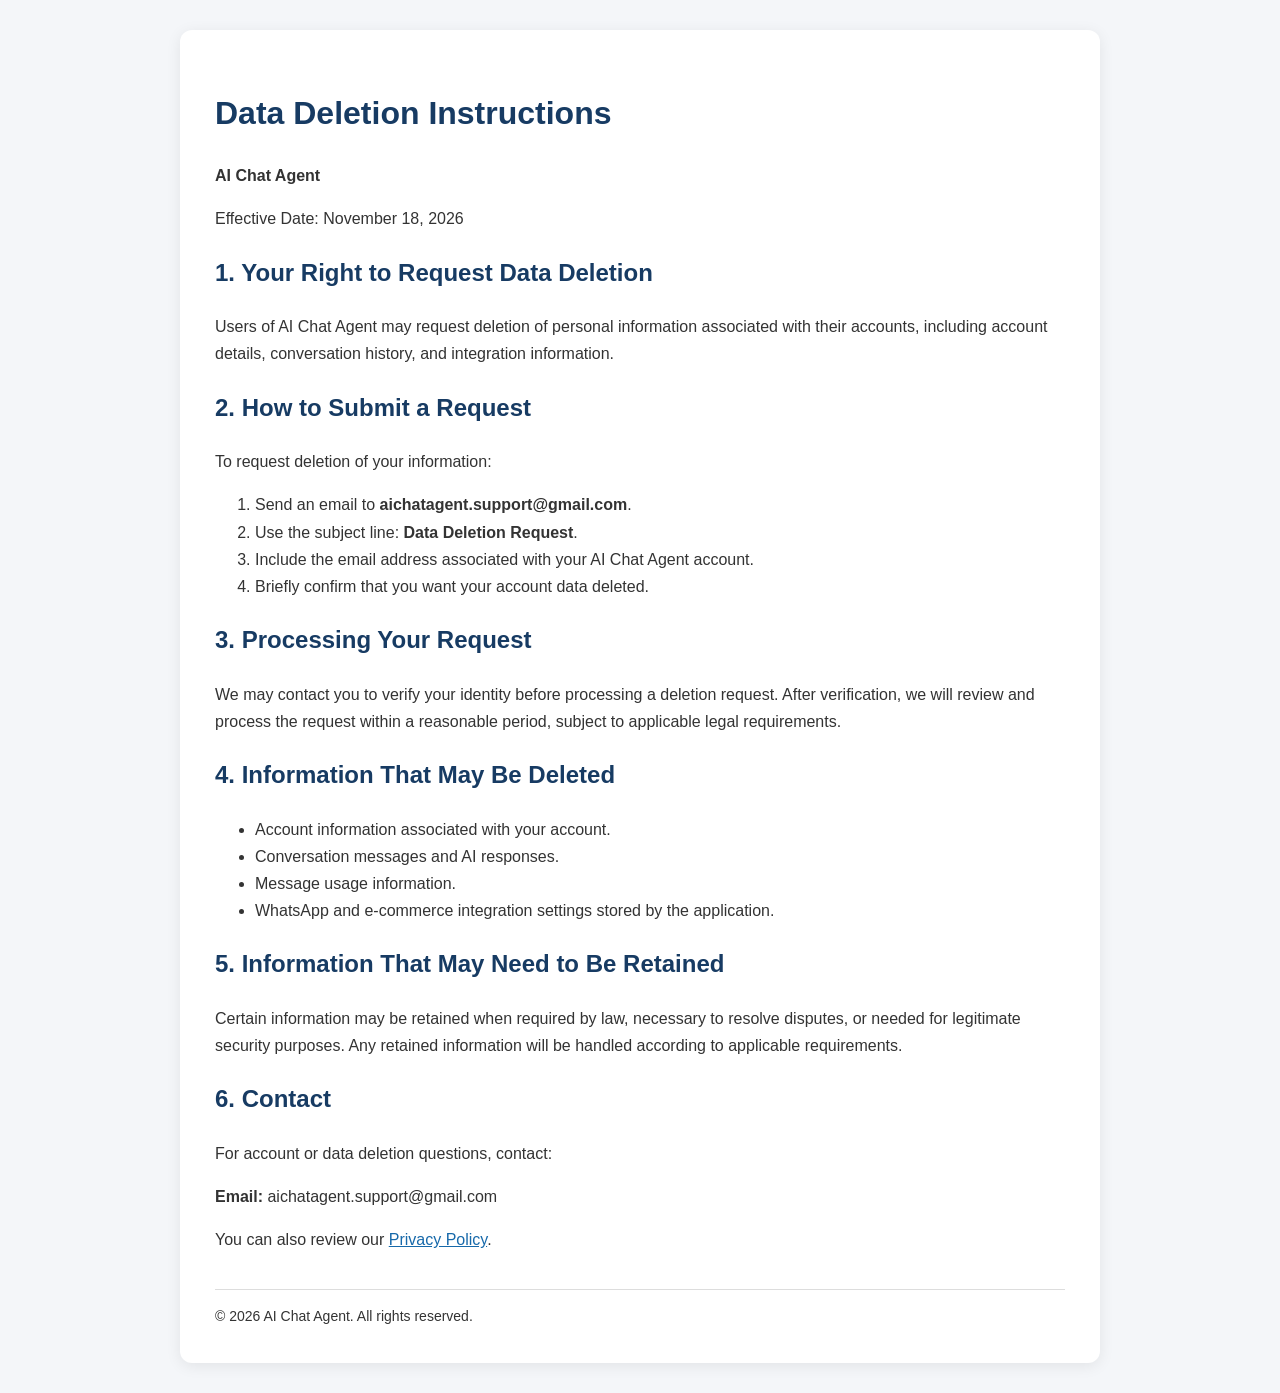
<file: templates/data-deletion.html>
<!DOCTYPE html>
<html lang="en">
<head>
    <meta charset="UTF-8">
    <meta name="viewport" content="width=device-width, initial-scale=1.0">
    <title>Data Deletion | AI Chat Agent</title>
    <style>
        body {
            font-family: Arial, sans-serif;
            background: #f4f6f9;
            color: #333;
            line-height: 1.7;
            margin: 0;
            padding: 30px 15px;
        }
        .container {
            max-width: 850px;
            margin: auto;
            background: white;
            padding: 35px;
            border-radius: 12px;
            box-shadow: 0 3px 15px rgba(0,0,0,0.08);
        }
        h1, h2 { color: #173b63; }
        a { color: #1769aa; }
        footer {
            margin-top: 35px;
            border-top: 1px solid #ddd;
            padding-top: 15px;
            font-size: 14px;
        }
    </style>
</head>
<body>
<div class="container">

    <h1>Data Deletion Instructions</h1>
    <p><strong>AI Chat Agent</strong></p>
    <p>Effective Date: November 18, 2026</p>

    <h2>1. Your Right to Request Data Deletion</h2>
    <p>
        Users of AI Chat Agent may request deletion of personal
        information associated with their accounts, including
        account details, conversation history, and integration
        information.
    </p>

    <h2>2. How to Submit a Request</h2>
    <p>To request deletion of your information:</p>
    <ol>
        <li>Send an email to
            <strong>aichatagent.support@gmail.com</strong>.</li>
        <li>Use the subject line: <strong>Data Deletion Request</strong>.</li>
        <li>Include the email address associated with your AI Chat Agent account.</li>
        <li>Briefly confirm that you want your account data deleted.</li>
    </ol>

    <h2>3. Processing Your Request</h2>
    <p>
        We may contact you to verify your identity before processing
        a deletion request. After verification, we will review and
        process the request within a reasonable period, subject to
        applicable legal requirements.
    </p>

    <h2>4. Information That May Be Deleted</h2>
    <ul>
        <li>Account information associated with your account.</li>
        <li>Conversation messages and AI responses.</li>
        <li>Message usage information.</li>
        <li>WhatsApp and e-commerce integration settings stored by the application.</li>
    </ul>

    <h2>5. Information That May Need to Be Retained</h2>
    <p>
        Certain information may be retained when required by law,
        necessary to resolve disputes, or needed for legitimate
        security purposes. Any retained information will be handled
        according to applicable requirements.
    </p>

    <h2>6. Contact</h2>
    <p>
        For account or data deletion questions, contact:
    </p>
    <p>
        <strong>Email:</strong>
        aichatagent.support@gmail.com
    </p>

    <p>
        You can also review our
        <a href="/privacy">Privacy Policy</a>.
    </p>

    <footer>
        &copy; 2026 AI Chat Agent. All rights reserved.
    </footer>

</div>
</body>
</html>
</file>
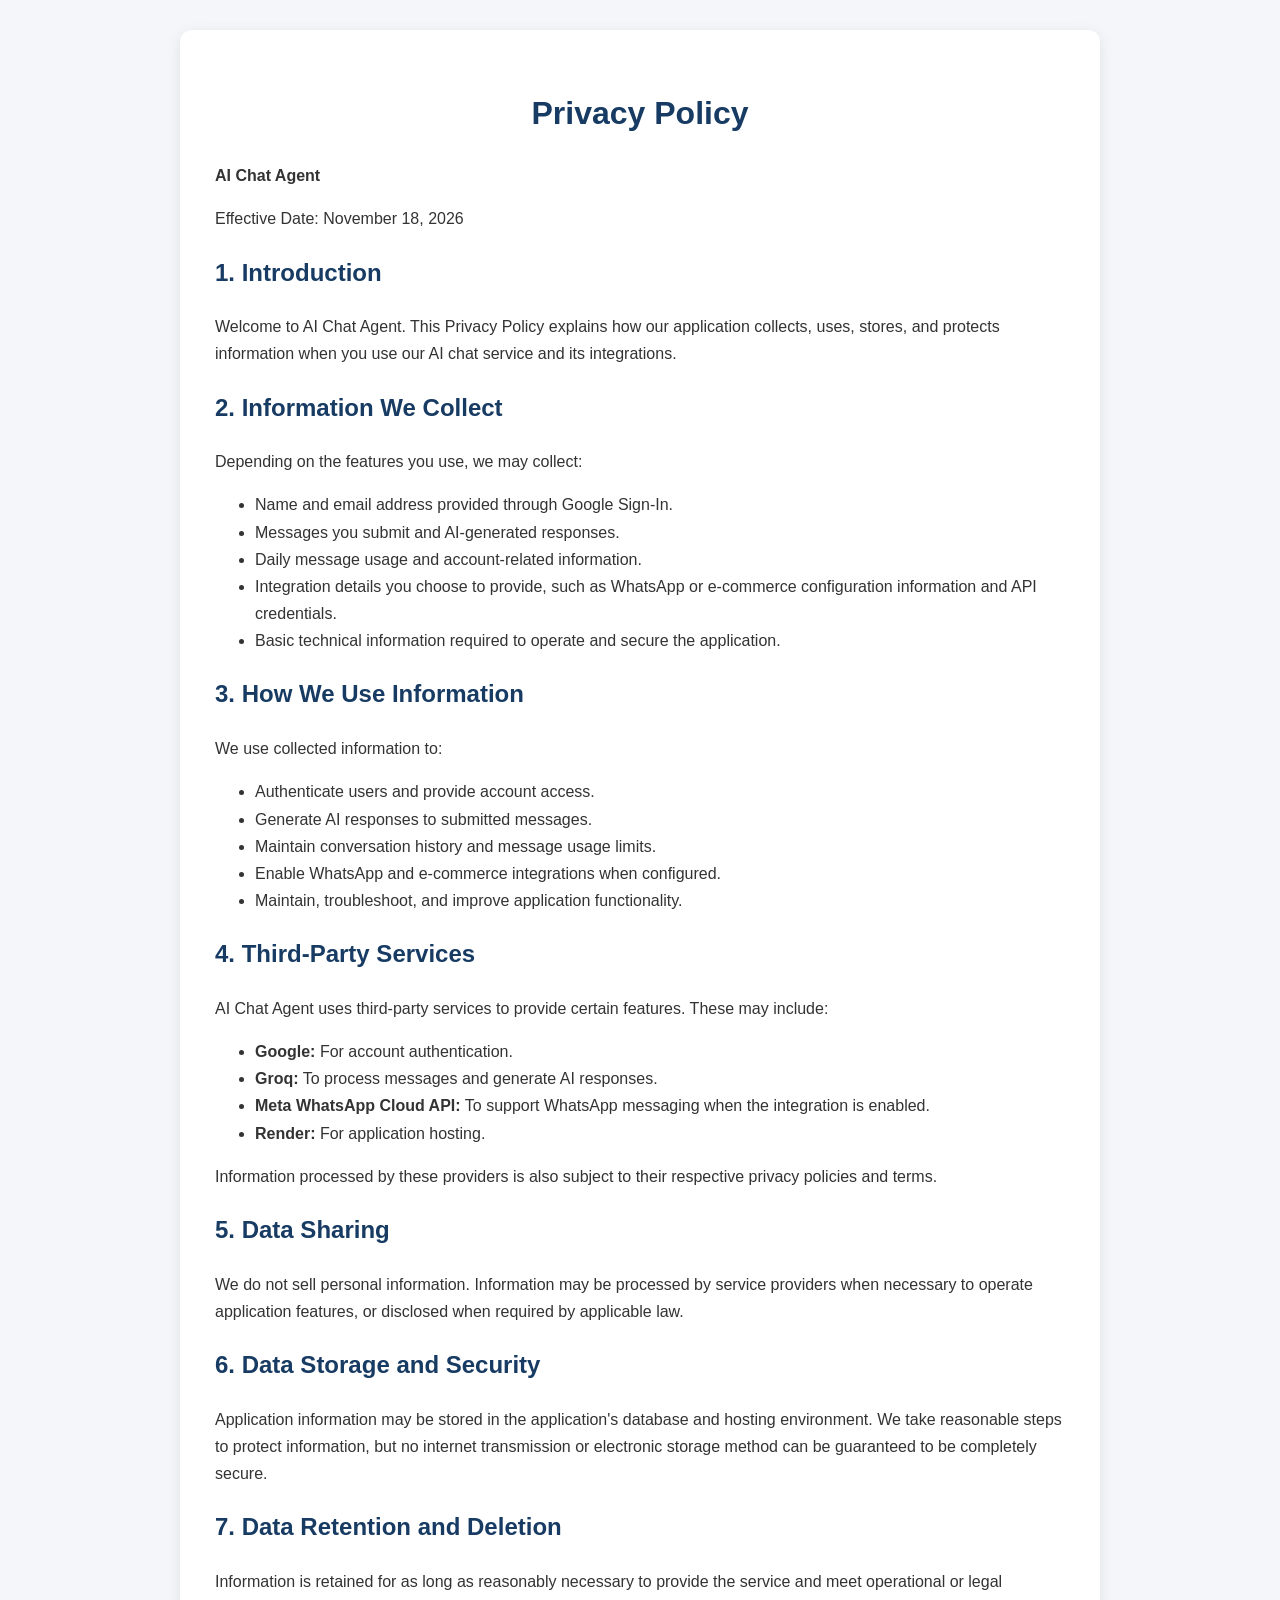
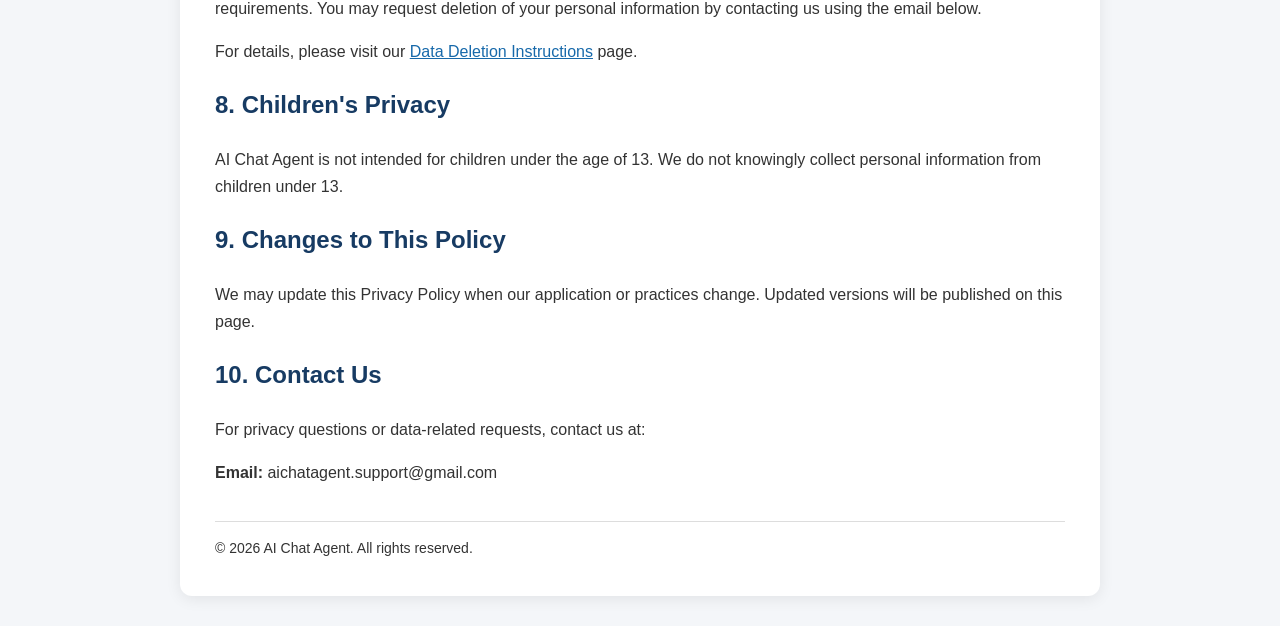
<file: templates/privacy.html>
<!DOCTYPE html>
<html lang="en">
<head>
    <meta charset="UTF-8">
    <meta name="viewport" content="width=device-width, initial-scale=1.0">
    <title>Privacy Policy | AI Chat Agent</title>
    <style>
        body {
            font-family: Arial, sans-serif;
            background: #f4f6f9;
            color: #333;
            line-height: 1.7;
            margin: 0;
            padding: 30px 15px;
        }
        .container {
            max-width: 850px;
            margin: auto;
            background: white;
            padding: 35px;
            border-radius: 12px;
            box-shadow: 0 3px 15px rgba(0,0,0,0.08);
        }
        h1, h2 { color: #173b63; }
        h1 { text-align: center; }
        a { color: #1769aa; }
        footer {
            margin-top: 35px;
            border-top: 1px solid #ddd;
            padding-top: 15px;
            font-size: 14px;
        }
    </style>
</head>
<body>
<div class="container">

    <h1>Privacy Policy</h1>
    <p><strong>AI Chat Agent</strong></p>
    <p>Effective Date: November 18, 2026</p>

    <h2>1. Introduction</h2>
    <p>
        Welcome to AI Chat Agent. This Privacy Policy explains how our
        application collects, uses, stores, and protects information
        when you use our AI chat service and its integrations.
    </p>

    <h2>2. Information We Collect</h2>
    <p>Depending on the features you use, we may collect:</p>
    <ul>
        <li>Name and email address provided through Google Sign-In.</li>
        <li>Messages you submit and AI-generated responses.</li>
        <li>Daily message usage and account-related information.</li>
        <li>Integration details you choose to provide, such as WhatsApp
            or e-commerce configuration information and API credentials.</li>
        <li>Basic technical information required to operate and secure
            the application.</li>
    </ul>

    <h2>3. How We Use Information</h2>
    <p>We use collected information to:</p>
    <ul>
        <li>Authenticate users and provide account access.</li>
        <li>Generate AI responses to submitted messages.</li>
        <li>Maintain conversation history and message usage limits.</li>
        <li>Enable WhatsApp and e-commerce integrations when configured.</li>
        <li>Maintain, troubleshoot, and improve application functionality.</li>
    </ul>

    <h2>4. Third-Party Services</h2>
    <p>
        AI Chat Agent uses third-party services to provide certain
        features. These may include:
    </p>
    <ul>
        <li><strong>Google:</strong> For account authentication.</li>
        <li><strong>Groq:</strong> To process messages and generate AI responses.</li>
        <li><strong>Meta WhatsApp Cloud API:</strong> To support WhatsApp
            messaging when the integration is enabled.</li>
        <li><strong>Render:</strong> For application hosting.</li>
    </ul>
    <p>
        Information processed by these providers is also subject to
        their respective privacy policies and terms.
    </p>

    <h2>5. Data Sharing</h2>
    <p>
        We do not sell personal information. Information may be processed
        by service providers when necessary to operate application
        features, or disclosed when required by applicable law.
    </p>

    <h2>6. Data Storage and Security</h2>
    <p>
        Application information may be stored in the application's
        database and hosting environment. We take reasonable steps
        to protect information, but no internet transmission or
        electronic storage method can be guaranteed to be completely
        secure.
    </p>

    <h2>7. Data Retention and Deletion</h2>
    <p>
        Information is retained for as long as reasonably necessary
        to provide the service and meet operational or legal requirements.
        You may request deletion of your personal information by
        contacting us using the email below.
    </p>
    <p>
        For details, please visit our
        <a href="/data-deletion">Data Deletion Instructions</a> page.
    </p>

    <h2>8. Children's Privacy</h2>
    <p>
        AI Chat Agent is not intended for children under the age of 13.
        We do not knowingly collect personal information from children
        under 13.
    </p>

    <h2>9. Changes to This Policy</h2>
    <p>
        We may update this Privacy Policy when our application or
        practices change. Updated versions will be published on this page.
    </p>

    <h2>10. Contact Us</h2>
    <p>
        For privacy questions or data-related requests, contact us at:
    </p>
    <p>
        <strong>Email:</strong>
        aichatagent.support@gmail.com
    </p>

    <footer>
        &copy; 2026 AI Chat Agent. All rights reserved.
    </footer>

</div>
</body>
</html>
</file>
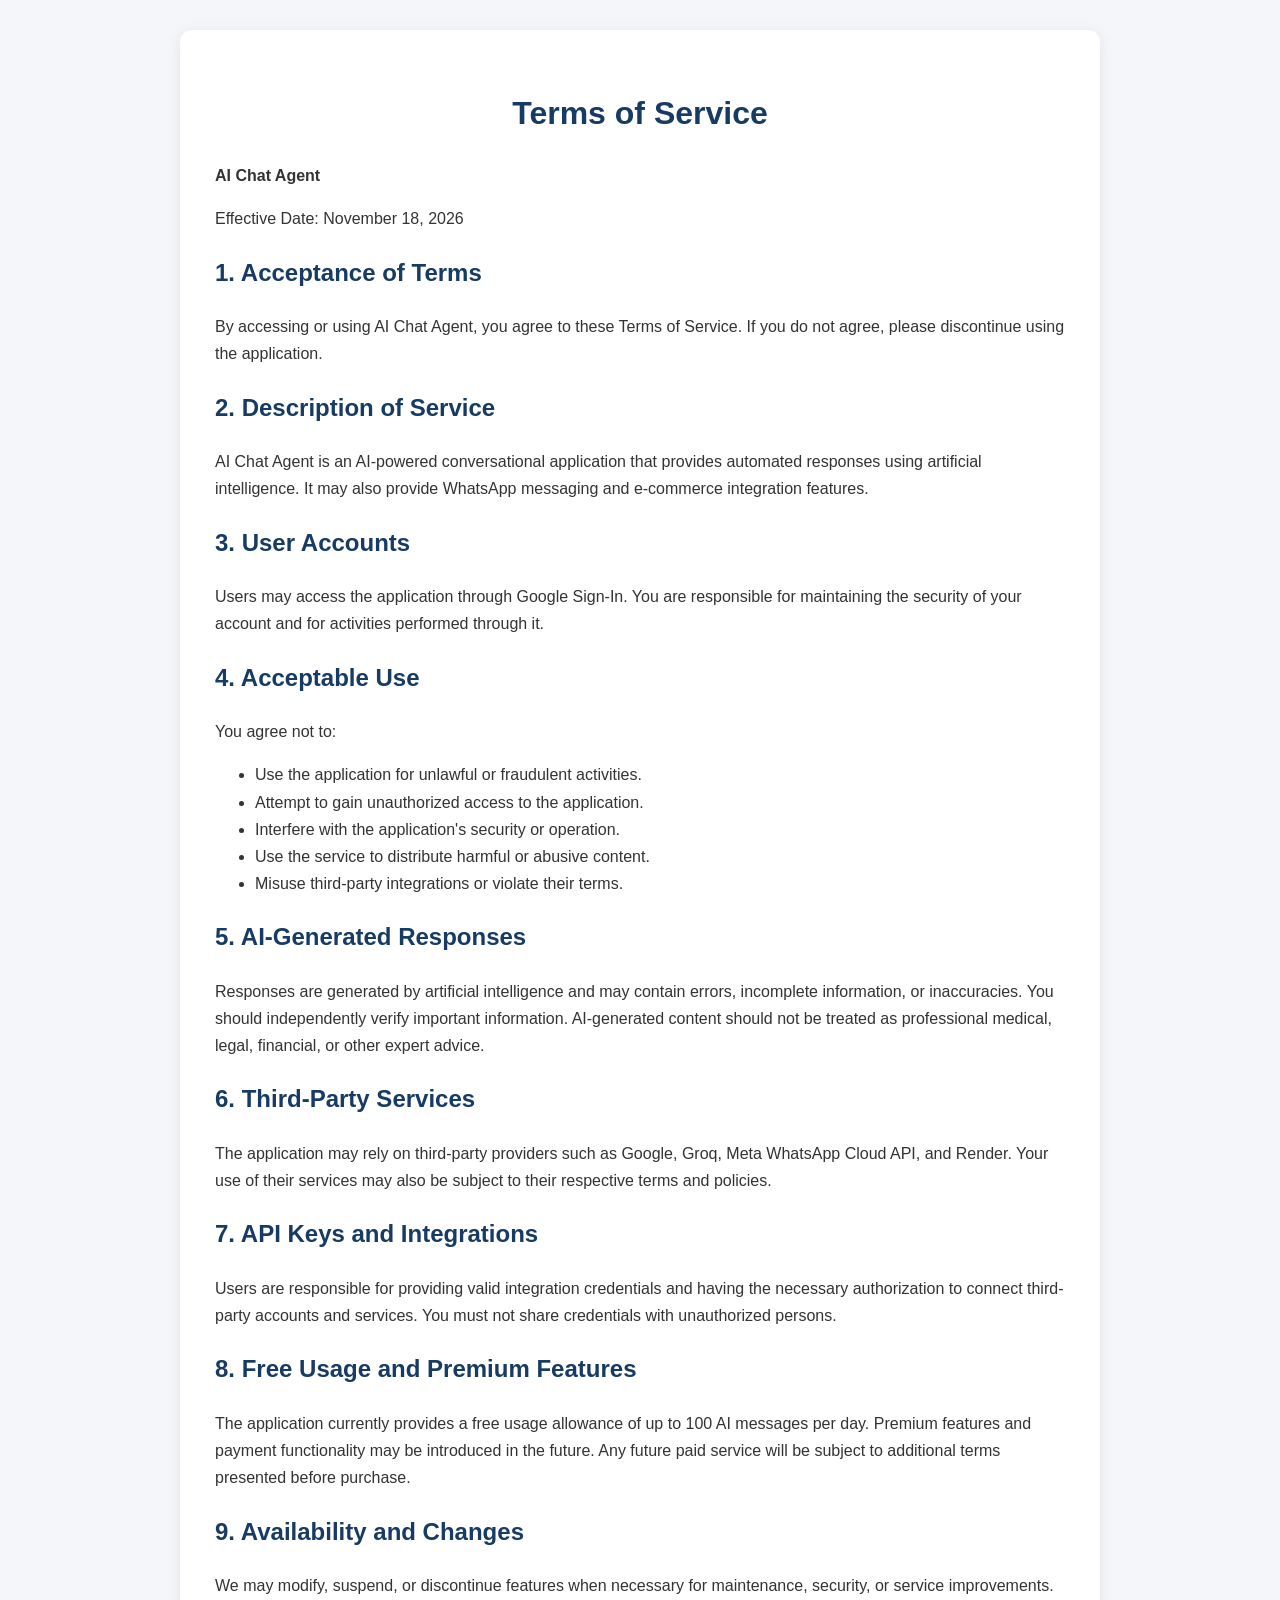
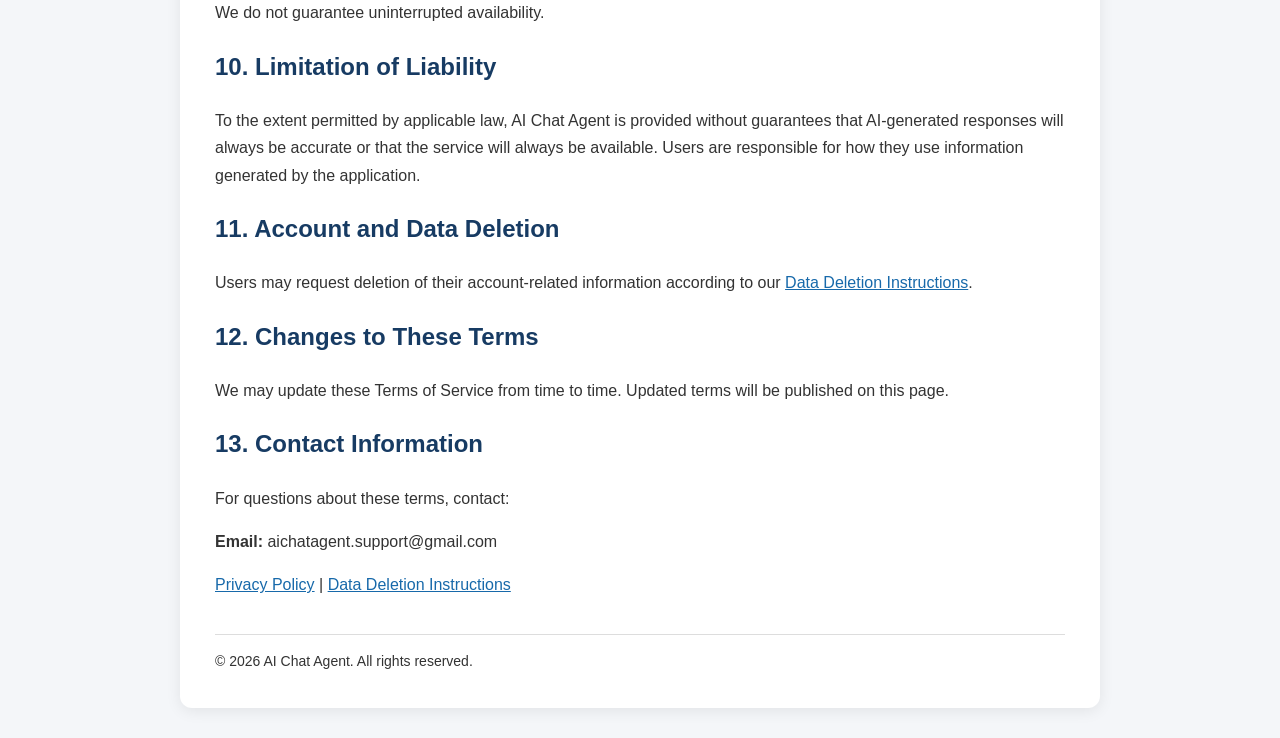
<file: templates/terms.html>
<!DOCTYPE html>
<html lang="en">
<head>
    <meta charset="UTF-8">
    <meta name="viewport" content="width=device-width, initial-scale=1.0">
    <title>Terms of Service | AI Chat Agent</title>
    <style>
        body {
            font-family: Arial, sans-serif;
            background: #f4f6f9;
            color: #333;
            line-height: 1.7;
            margin: 0;
            padding: 30px 15px;
        }
        .container {
            max-width: 850px;
            margin: auto;
            background: white;
            padding: 35px;
            border-radius: 12px;
            box-shadow: 0 3px 15px rgba(0,0,0,0.08);
        }
        h1, h2 { color: #173b63; }
        h1 { text-align: center; }
        a { color: #1769aa; }
        footer {
            margin-top: 35px;
            border-top: 1px solid #ddd;
            padding-top: 15px;
            font-size: 14px;
        }
    </style>
</head>
<body>
<div class="container">

    <h1>Terms of Service</h1>
    <p><strong>AI Chat Agent</strong></p>
    <p>Effective Date: November 18, 2026</p>

    <h2>1. Acceptance of Terms</h2>
    <p>
        By accessing or using AI Chat Agent, you agree to these
        Terms of Service. If you do not agree, please discontinue
        using the application.
    </p>

    <h2>2. Description of Service</h2>
    <p>
        AI Chat Agent is an AI-powered conversational application
        that provides automated responses using artificial
        intelligence. It may also provide WhatsApp messaging
        and e-commerce integration features.
    </p>

    <h2>3. User Accounts</h2>
    <p>
        Users may access the application through Google Sign-In.
        You are responsible for maintaining the security of your
        account and for activities performed through it.
    </p>

    <h2>4. Acceptable Use</h2>
    <p>You agree not to:</p>
    <ul>
        <li>Use the application for unlawful or fraudulent activities.</li>
        <li>Attempt to gain unauthorized access to the application.</li>
        <li>Interfere with the application's security or operation.</li>
        <li>Use the service to distribute harmful or abusive content.</li>
        <li>Misuse third-party integrations or violate their terms.</li>
    </ul>

    <h2>5. AI-Generated Responses</h2>
    <p>
        Responses are generated by artificial intelligence and may
        contain errors, incomplete information, or inaccuracies.
        You should independently verify important information.
        AI-generated content should not be treated as professional
        medical, legal, financial, or other expert advice.
    </p>

    <h2>6. Third-Party Services</h2>
    <p>
        The application may rely on third-party providers such as
        Google, Groq, Meta WhatsApp Cloud API, and Render.
        Your use of their services may also be subject to their
        respective terms and policies.
    </p>

    <h2>7. API Keys and Integrations</h2>
    <p>
        Users are responsible for providing valid integration
        credentials and having the necessary authorization to
        connect third-party accounts and services. You must not
        share credentials with unauthorized persons.
    </p>

    <h2>8. Free Usage and Premium Features</h2>
    <p>
        The application currently provides a free usage allowance
        of up to 100 AI messages per day. Premium features and
        payment functionality may be introduced in the future.
        Any future paid service will be subject to additional
        terms presented before purchase.
    </p>

    <h2>9. Availability and Changes</h2>
    <p>
        We may modify, suspend, or discontinue features when
        necessary for maintenance, security, or service improvements.
        We do not guarantee uninterrupted availability.
    </p>

    <h2>10. Limitation of Liability</h2>
    <p>
        To the extent permitted by applicable law, AI Chat Agent
        is provided without guarantees that AI-generated responses
        will always be accurate or that the service will always
        be available. Users are responsible for how they use
        information generated by the application.
    </p>

    <h2>11. Account and Data Deletion</h2>
    <p>
        Users may request deletion of their account-related
        information according to our
        <a href="/data-deletion">Data Deletion Instructions</a>.
    </p>

    <h2>12. Changes to These Terms</h2>
    <p>
        We may update these Terms of Service from time to time.
        Updated terms will be published on this page.
    </p>

    <h2>13. Contact Information</h2>
    <p>
        For questions about these terms, contact:
    </p>
    <p>
        <strong>Email:</strong> aichatagent.support@gmail.com
    </p>

    <p>
        <a href="/privacy">Privacy Policy</a> |
        <a href="/data-deletion">Data Deletion Instructions</a>
    </p>

    <footer>
        &copy; 2026 AI Chat Agent. All rights reserved.
    </footer>

</div>
</body>
</html>
</file>
